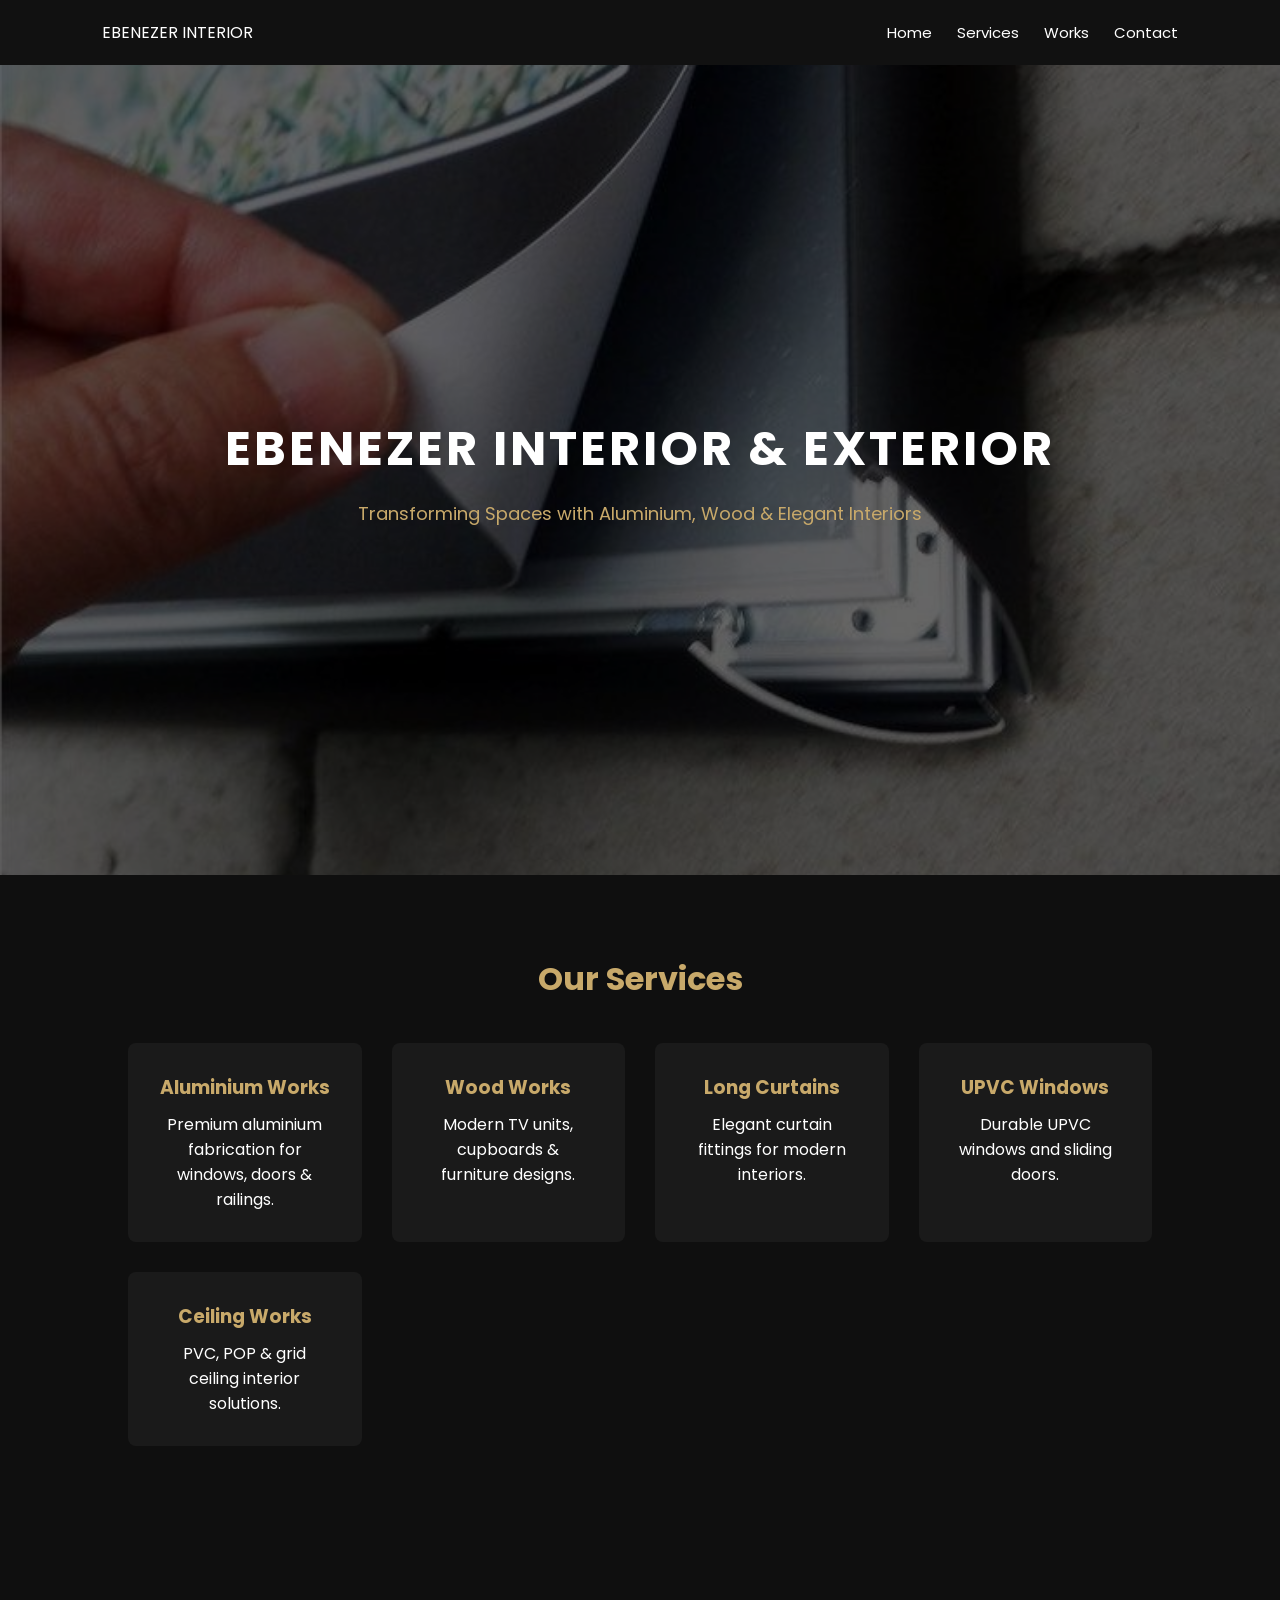
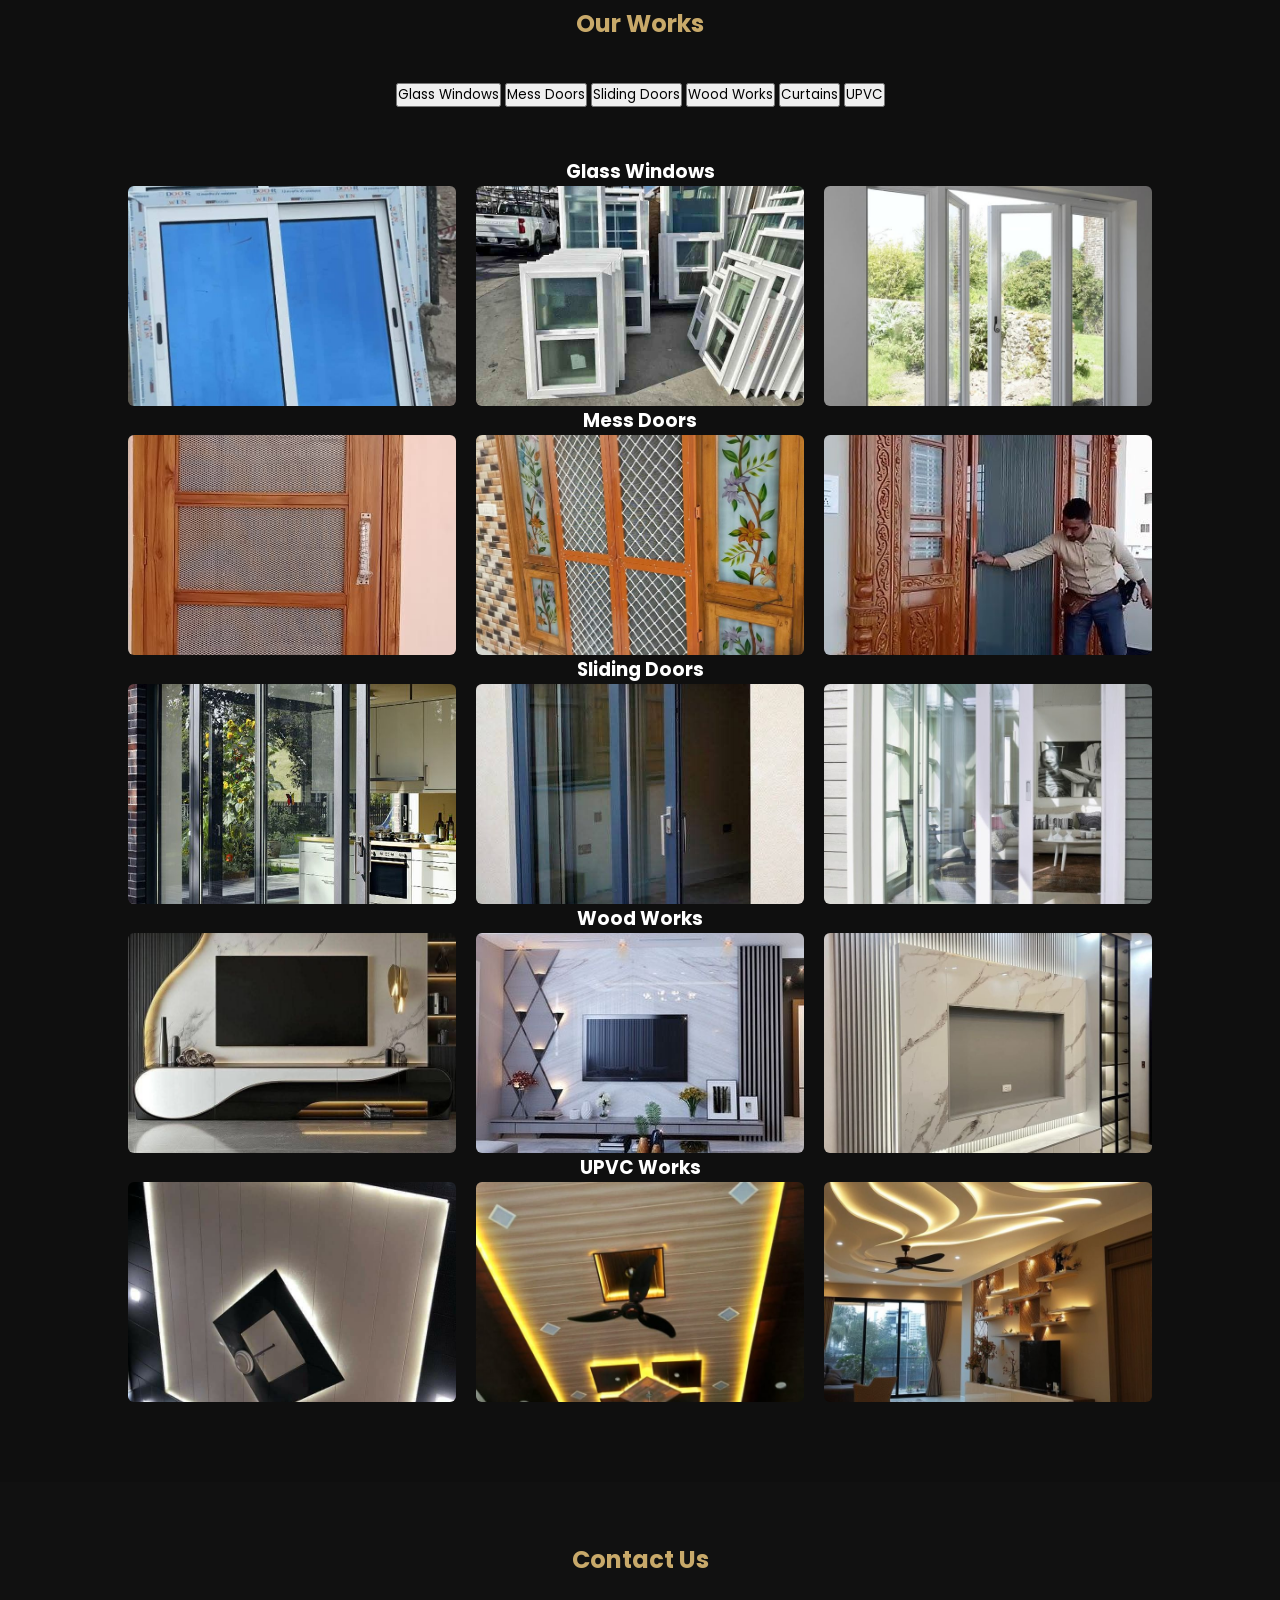
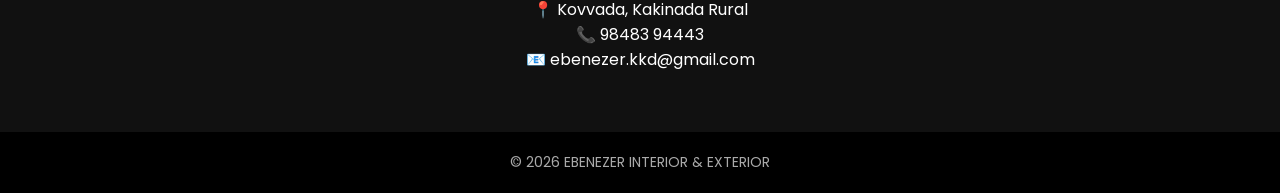
<file: index.html>
<!DOCTYPE html>
<html lang="en">
<head>
<meta charset="UTF-8">
<meta name="viewport" content="width=device-width, initial-scale=1.0">
<title>EBENEZER INTERIOR & EXTERIOR</title>

<link href="https://fonts.googleapis.com/css2?family=Poppins:wght@300;500;700&display=swap" rel="stylesheet">

<style>

*{
margin:0;
padding:0;
box-sizing:border-box;
font-family:'Poppins',sans-serif;
}

body{
background:#0f0f0f;
color:white;
}

html {
  scroll-behavior: smooth;
}

/* NAVBAR */

nav{
display:flex;
justify-content:space-between;
align-items:center;
padding:20px 8%;
background:#111;
position:sticky;
top:0;
z-index:1000;
}

nav h1{
color:#c8a96a;
font-size:22px;
}

nav ul{
display:flex;
list-style:none;
}

nav ul li{
margin-left:25px;
}

nav ul li a{
text-decoration:none;
color:white;
font-size:15px;
transition:0.3s;
}

nav ul li a:hover{
color:#c8a96a;
}

.hamburger {
  display: none;
}

/* HERO SLIDER */

.hero{
height:90vh;
position:relative;
overflow:hidden;
}

.slide{
position:absolute;
width:100%;
height:100%;
background-size:cover;
background-position:center;
opacity:0;
transition:1s;
}

.slide.active{
opacity:1;
}

.overlay{
position:absolute;
width:100%;
height:100%;
background:rgba(0,0,0,0.6);
display:flex;
justify-content:center;
align-items:center;
text-align:center;
padding:20px;
}

.overlay h2{
font-size:48px;
letter-spacing:3px;
}

.overlay p{
margin-top:15px;
color:#c8a96a;
font-size:18px;
}

/* SERVICES */

.services{
padding:80px 10%;
text-align:center;
}

.services h2{
color:#c8a96a;
margin-bottom:40px;
font-size:32px;
}

.service-box{
display:grid;
grid-template-columns:repeat(auto-fit,minmax(220px,1fr));
gap:30px;
}

.card{
background:#1a1a1a;
padding:30px;
border-radius:8px;
transition:0.4s;
}

.card:hover{
transform:translateY(-10px);
box-shadow:0 0 20px rgba(200,169,106,0.5);
}

.card h3{
color:#c8a96a;
margin-bottom:10px;
}

/* GALLERY */

.gallery{
padding:80px 10%;
text-align:center;
}

.gallery h2{
color:#c8a96a;
margin-bottom:40px;
}

.gallery-grid{
display:grid;
grid-template-columns:repeat(auto-fit,minmax(250px,1fr));
gap:20px;
}

.gallery-grid img{
width:100%;
height:220px;
object-fit:cover;
border-radius:6px;
transition:0.4s;
}

.gallery-grid img:hover{
transform:scale(1.05);
}

/* CONTACT */

.contact{
padding:60px 10%;
text-align:center;
background:#111;
}

.contact h2{
color:#c8a96a;
margin-bottom:20px;
}

/* FOOTER */

footer{
background:black;
text-align:center;
padding:20px;
color:#aaa;
font-size:14px;
}

/* GALLERY */

.gallery{
padding:80px 10%;
text-align:center;
}

.gallery h2{
color:#c8a96a;
margin-bottom:40px;
}

.gallery-grid{
display:grid;
grid-template-columns:repeat(auto-fit,minmax(250px,1fr));
gap:20px;
}

.gallery-grid img{
width:100%;
height:220px;
object-fit:cover;
border-radius:6px;
cursor:pointer;
transition:0.3s;
}

.gallery-grid img:hover{
transform:scale(1.05);
}

/* VIEWER (FULL IMAGE) */

.viewer{
display:none;
position:fixed;
top:0;
left:0;
width:100%;
height:100%;
background:rgba(0,0,0,0.9);
justify-content:center;
align-items:center;
z-index:2000;
}

.viewer img{
max-width:90%;
max-height:90%;
}

.close{
position:absolute;
top:20px;
right:40px;
font-size:40px;
color:white;
cursor:pointer;
}

@media(max-width:768px){

.overlay h2{
font-size:30px;
}

.hamburger {
  display: block;
  cursor: pointer;
  font-size: 24px;
}

.nav-links {
  display: none;
  position: absolute;
  top: 100%;
  left: 0;
  width: 100%;
  background: #111;
  flex-direction: column;
  padding: 20px 0;
}

.nav-links.active {
  display: flex;
}

}

</style>
</head>

<body>

<!-- NAVBAR -->

 <nav class="navbar">
    <div class="logo">EBENEZER INTERIOR</div>

    <ul class="nav-links" id="navLinks">
      <li><a href="#home">Home</a></li>
      <li><a href="#services">Services</a></li>
      <li><a href="#works">Works</a></li>
      <li><a href="#contact">Contact</a></li>
    </ul>

    <div class="hamburger" id="hamburger">
      ☰
    </div>
  </nav>

<!-- HERO SLIDER -->

<section class="hero" id="home">

<div class="slide active" style="background-image:url('images/bgimages/1.jpg')"></div>
<div class="slide" style="background-image:url('images/bgimages/2.jpg')"></div>
<div class="slide" style="background-image:url('images/bgimages/3.jpg')"></div>
<div class="slide" style="background-image:url('images/bgimages/4.jpg')"></div>
<div class="slide" style="background-image:url('images/bgimages/5.jpg')"></div>
<div class="overlay">
<div>
<h2>EBENEZER INTERIOR & EXTERIOR</h2>
<p>Transforming Spaces with Aluminium, Wood & Elegant Interiors</p>
</div>
</div>

</section>
<script src="script.js"></script>

<!-- SERVICES -->

<section class="services" id="services">

<h2>Our Services</h2>

<div class="service-box">

<div class="card">
<h3>Aluminium Works</h3>
<p>Premium aluminium fabrication for windows, doors & railings.</p>
</div>

<div class="card">
<h3>Wood Works</h3>
<p>Modern TV units, cupboards & furniture designs.</p>
</div>

<div class="card">
<h3>Long Curtains</h3>
<p>Elegant curtain fittings for modern interiors.</p>
</div>

<div class="card">
<h3>UPVC Windows</h3>
<p>Durable UPVC windows and sliding doors.</p>
</div>

<div class="card">
<h3>Ceiling Works</h3>
<p>PVC, POP & grid ceiling interior solutions.</p>
</div>

</div>

</section>

<section class="gallery" id="works">

<h2>Our Works</h2>

<div style="margin-bottom:50px;">

<a href="#glass"><button>Glass Windows</button></a>
<a href="#mess"><button>Mess Doors</button></a>
<a href="#sliding"><button>Sliding Doors</button></a>
<a href="#wood"><button>Wood Works</button></a>
<a href="#curtains"><button>Curtains</button></a>
<a href="#upvc"><button>UPVC</button></a>


</div>

<h3 id="glass">Glass Windows</h3>
<div class="gallery-grid">
<img src="images/glasswindows/1.jpg" alt="Glass Windows">
<img src="images/glasswindows/2.jpg" alt="Glass Windows">
<img src="images/glasswindows/3.jpg" alt="Glass Windows">
</div>

<h3 id="mess">Mess Doors</h3>
<div class="gallery-grid">
<img src="images/messdoors/1.jpg" alt="Mess Doors">
<img src="images/messdoors/2.jpg" alt="Mess Doors">
<img src="images/messdoors/3.jpg" alt="Mess Doors">
</div>

<h3 id="sliding">Sliding Doors</h3>
<div class="gallery-grid">
<img src="images/slidingdoors/1.jpg" alt="Sliding Doors">
<img src="images/slidingdoors/2.jpg" alt="Sliding Doors">
<img src="images/slidingdoors/3.jpg" alt="Sliding Doors">
</div>

<h3 id="wood">Wood Works</h3>
<div class="gallery-grid">
<img src="images/woodworks/1.jpg" alt="Wood Works">
<img src="images/woodworks/2.jpg" alt="Wood Works">
<img src="images/woodworks/3.jpg" alt="Wood Works">
</div>

<h3 id="upvc">UPVC Works</h3>
<div class="gallery-grid">
<img src="images/upvcceilings/1.jpg" alt="UPVC Works">
<img src="images/upvcceilings/2.jpg" alt="UPVC Works">
<img src="images/upvcceilings/3.jpg" alt="UPVC Works">
</div>

</section>

<!-- CONTACT -->


<section class="contact" id="contact">

<h2>Contact Us</h2>

<p>📍 Kovvada, Kakinada Rural</p>
<p>📞 98483 94443</p>
<p>📧 ebenezer.kkd@gmail.com</p>

</section>

<footer>

© 2026 EBENEZER INTERIOR & EXTERIOR

</footer>


<!-- FULL SCREEN IMAGE VIEWER -->

<div id="imageViewer" class="viewer">

<span class="close">&times;</span>

<img id="fullImage">

</div>

<script>

function openImage(src){

document.getElementById("imageViewer").style.display="block";
document.getElementById("fullImage").src=src;

}

function closeImage(){

document.getElementById("imageViewer").style.display="none";

}



let slides=document.querySelectorAll('.slide');
let index=0;

function changeSlide(){
slides[index].classList.remove('active');
index=(index+1)%slides.length;
slides[index].classList.add('active');
}

setInterval(changeSlide,4000);


/* IMAGE CLICK VIEWER */

var viewer = document.getElementById("imageViewer");
var viewerImg = document.getElementById("fullImage");
var closeBtn = document.querySelector(".close");

var images = document.querySelectorAll(".gallery-grid img");

images.forEach(function(img){

img.addEventListener("click", function(){

viewer.style.display="block";
viewerImg.src=this.src;

});

});

closeBtn.onclick=function(){
viewer.style.display="none";
}
</file>
